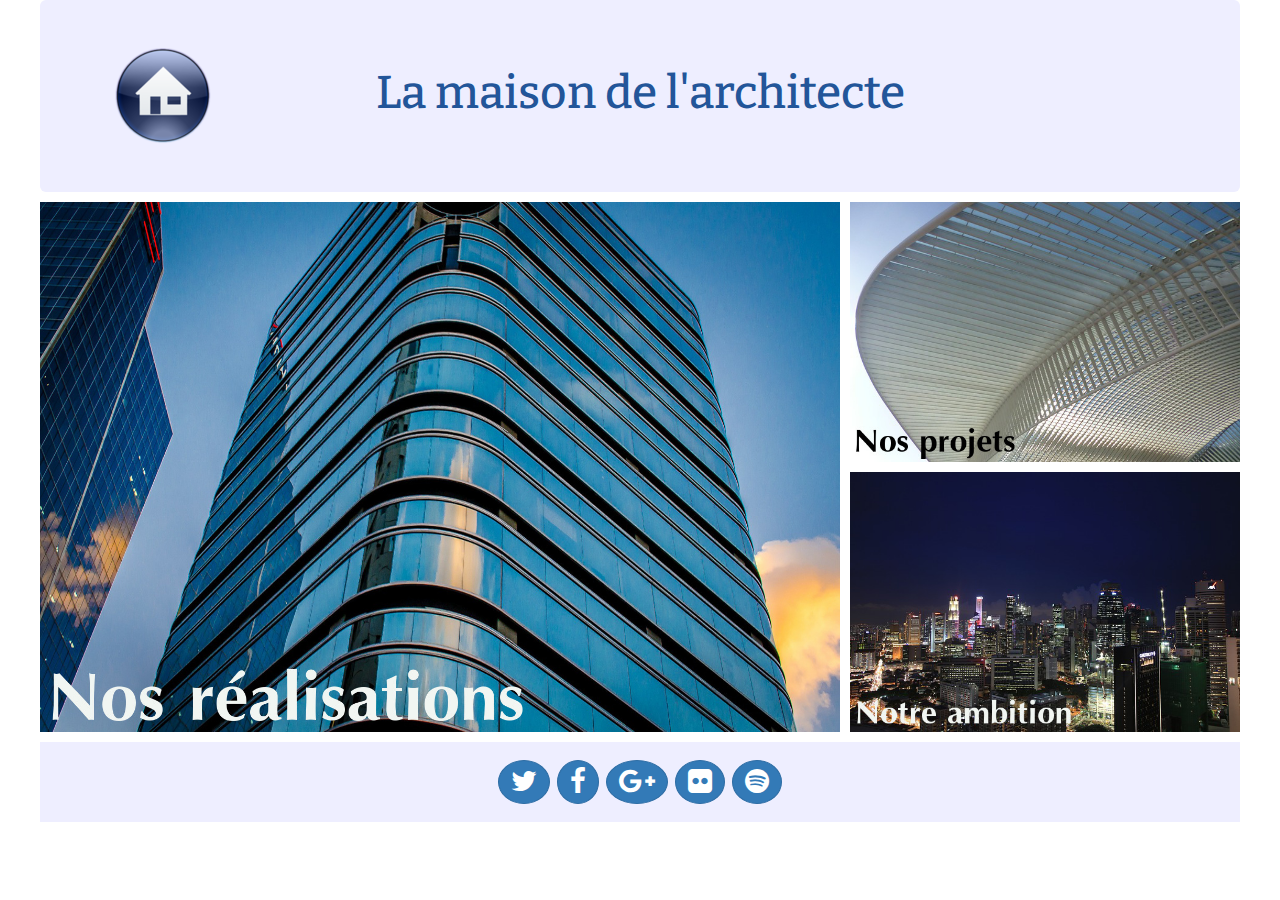
<file: bootstrap-part_2/index.html>
<!DOCTYPE html>
<html>

<head>

    <meta charset="utf-8">
    <meta http-equiv="X-UA-Compatible" content="IE=edge">
    <meta name="viewport" content="width=device-width, initial-scale=1">
    <title>La maison de l'architecte</title>
    <meta name="description" content="Le site de la maison de l'architecture">

    <link href="https://maxcdn.bootstrapcdn.com/bootstrap/3.3.4/css/bootstrap.min.css" rel="stylesheet">
    <link href="https://maxcdn.bootstrapcdn.com/font-awesome/4.3.0/css/font-awesome.min.css" rel="stylesheet">
    <link href='http://fonts.googleapis.com/css?family=Bitter' rel='stylesheet' type='text/css'>

    <!-- HTML5 Shim and Respond.js IE8 support of HTML5 elements and media queries -->
    <!-- WARNING: Respond.js doesn't work if you view the page via file:// -->
    <!--[if lt IE 9]>
      <script src="https://oss.maxcdn.com/html5shiv/3.7.2/html5shiv.min.js"></script>
      <script src="https://oss.maxcdn.com/respond/1.4.2/respond.min.js"></script>
    <![endif]-->

    <style type="text/css">
        /* Styles de base */
        
        body {
            font-family: 'Bitter', serif;
            color: #259;
        }
        
        nav img {
            width: 100%;
        }
        /*ajouts*/
        
        .container {
            margin: 0 auto;
            padding: 0;
        }
        
        .jumbotron {
            background-color: #eef;
            vertical-align: center;
            margin-bottom: 10px;
        }
        
        .jumbotron h1 {
            font-size: 46px;
        }
        
        .btn-sg {
            margin: 2px;
            border-radius: 50%;
        }
        
        footer {
            line-height: 80px;
            background-color: #eef;
        }
        /* Styles pour les smartphones */
        
        @media (max-width: 767px) {
            #left,
            #side1,
            #side2 {
                padding: 10px 10px 0 10px;
            }
            .jumbotron h1 {
                font-size: 15px;
            }
        }
        /* Styles pour les tablettes */
        
        @media (min-width: 768px) {
            #left {
                padding: 0;
            }
            #side1 {
                padding: 10px 5px 0 0;
            }
            #side2 {
                padding: 10px 0 0 5px;
            }
        }
        /* Styles pour les écrans moyens et grands */
        
        @media (min-width: 992px) {
            #side1,
            #side2 {
                padding: 0 0 10px 10px;
            }
        }
    </style>

</head>

<body>

    <div class="container">

        <!--puisque le corps est un nav dans le fichier zip joint à l'exercice, je n'y touche pour jouer selon les règles du jeux-->

        <header class="row jumbotron">
            <div class="col-sm-3 col-md-2">
                <a href="#"><img src="assets/img/maison.png" alt="logo" class="hidden-xs"></a>
            </div>
            <div class="col-sm-6 col-md-8 text-center">
                <h1>La maison de l'architecte</h1>
        </header>


        <!--puisque le corps est un nav dans le fichier zip joint à l'exercice, je n'y touche pour jouer selon les règles du jeux-->
        <nav class="row">
            <div id="left" class="col-lg-8">
                <a href="#"><img src="assets/img/city1.jpg" alt="Nos réalisations"></a>
            </div>

            <!--ajout d'un div right qui basculera sous div left pour tablettes et smartphones-->
            <div id="right" class="col-lg-4">
                <!--on regroupe side1 et side2 dans un div sachant que quelque soit la taille de l'écran side1 et side2 occuperont tout l'espace de ce div-->
                <div class="row">
                    <div id="side1" class="col-lg-12">
                        <a href="#"><img src="assets/img/side1.jpg" alt="Nos projets"></a>
                    </div>
                    <div id="side2" class="col-lg-12">
                        <a href="#"><img src="assets/img/side2.jpg" alt="Notre ambition"></a>
                    </div>
                </div>
                <!--fermeture des 2 div qu'on a rajoutés-->
        </nav>


        <footer class="row text-center">
            <a class="btn btn-primary btn-sg" href="#"><i class="fa fa-twitter fa-2x"></i></a>
            <a class="btn btn-primary btn-sg" href="#"><i class="fa fa-facebook fa-2x"></i></a>
            <a class="btn btn-primary btn-sg" href="#"><i class="fa fa-google-plus fa-2x"></i></a>
            <a class="btn btn-primary btn-sg" href="#"><i class="fa fa-flickr fa-2x"></i></a>
            <a class="btn btn-primary btn-sg" href="#"><i class="fa fa-spotify fa-2x"></i></a>

        </footer>
        </div>

</body>

</html>
</file>
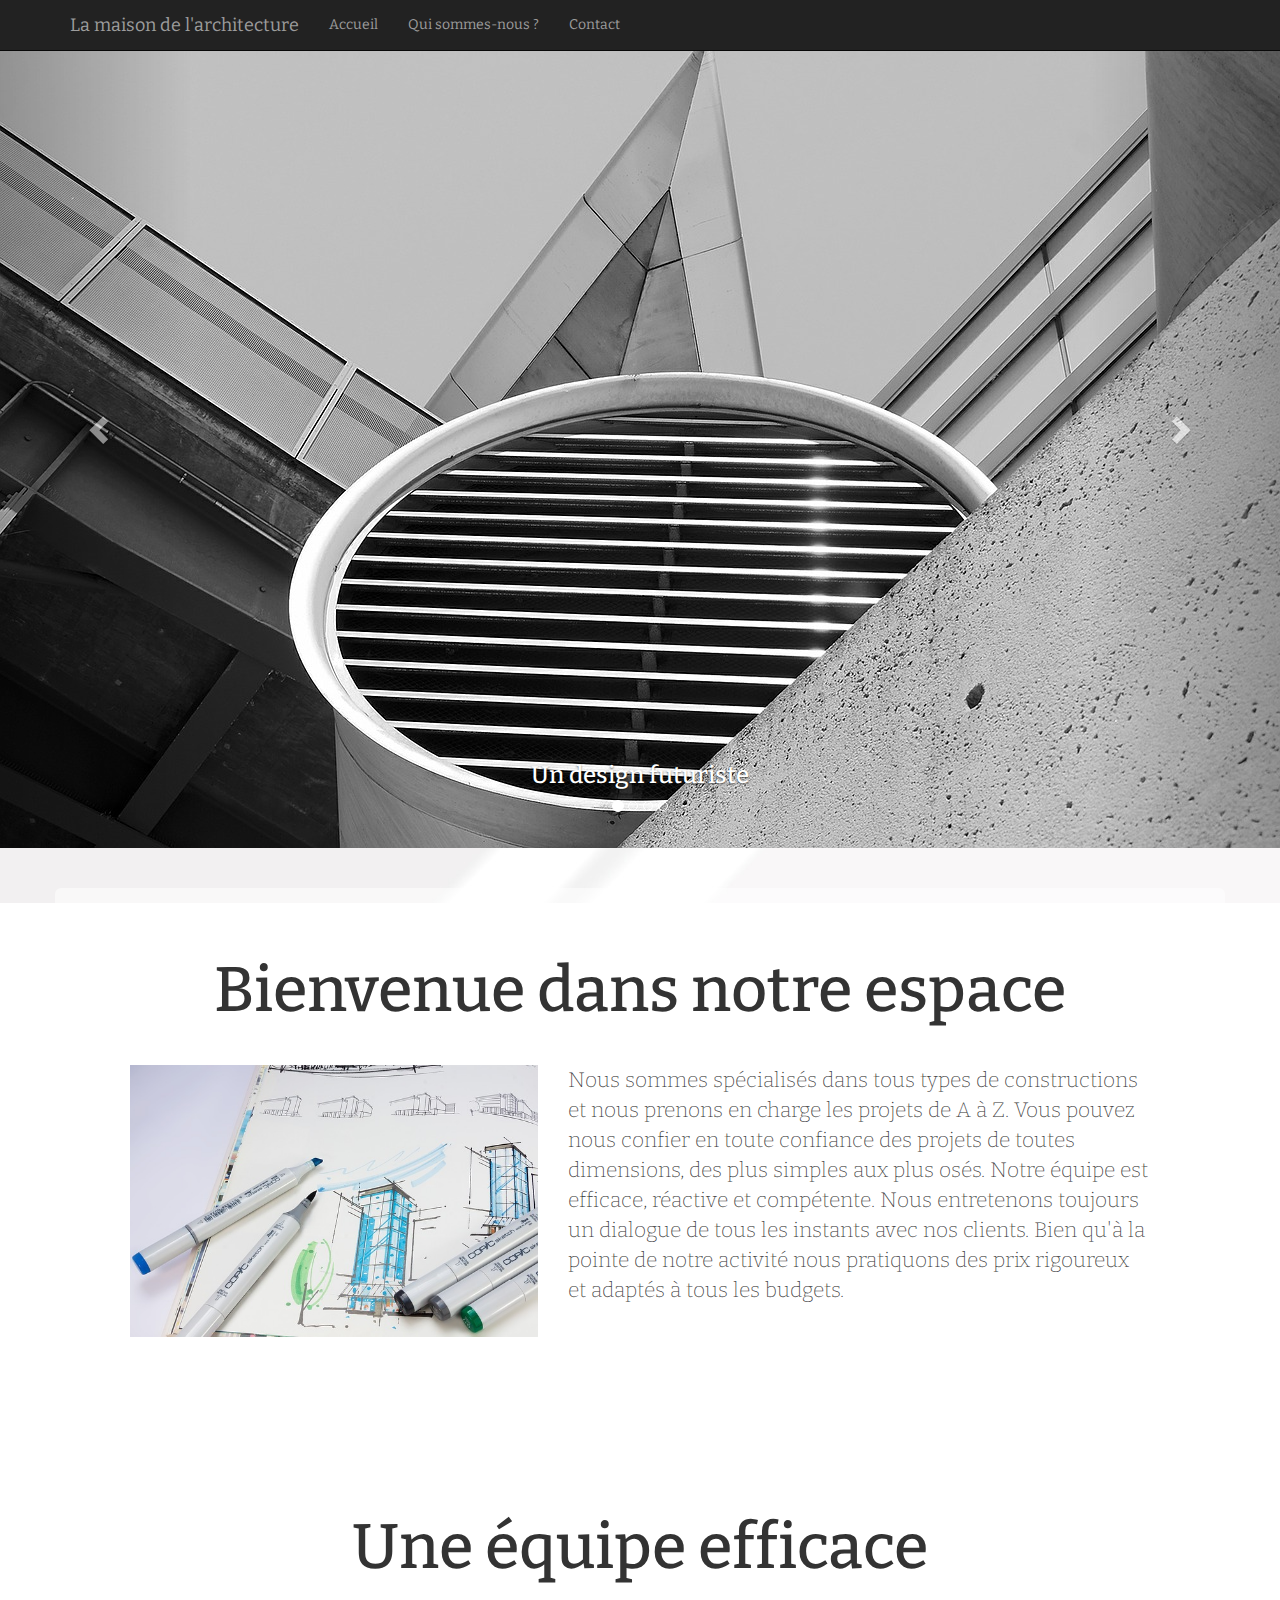
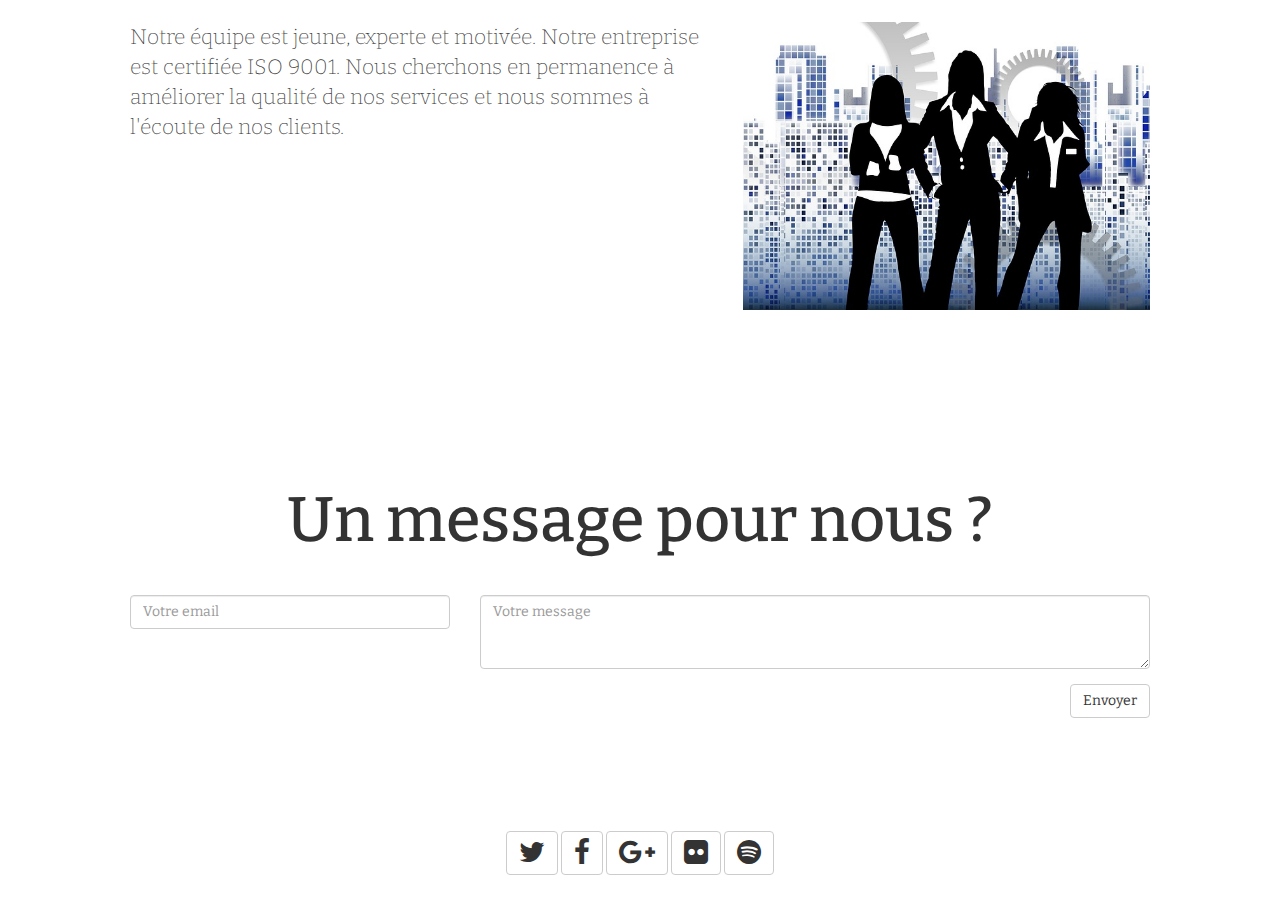
<file: bootstrap-part_3/index.html>
<!DOCTYPE html>
<html>

<head>

    <meta charset="utf-8">
    <meta http-equiv="X-UA-Compatible" content="IE=edge">
    <meta name="viewport" content="width=device-width, initial-scale=1">
    <title>La maison de l'architecte</title>
    <meta name="description" content="Le site de la maison de l'architecture">

    <link href="https://maxcdn.bootstrapcdn.com/bootstrap/3.3.4/css/bootstrap.min.css" rel="stylesheet">
    <link href="https://maxcdn.bootstrapcdn.com/font-awesome/4.3.0/css/font-awesome.min.css" rel="stylesheet">
    <link href='http://fonts.googleapis.com/css?family=Bitter' rel='stylesheet' type='text/css'>

    <!-- HTML5 Shim and Respond.js IE8 support of HTML5 elements and media queries -->
    <!-- WARNING: Respond.js doesn't work if you view the page via file:// -->
    <!--[if lt IE 9]>
      <script src="https://oss.maxcdn.com/html5shiv/3.7.2/html5shiv.min.js"></script>
      <script src="https://oss.maxcdn.com/respond/1.4.2/respond.min.js"></script>
    <![endif]-->

    <style type="text/css">
        /* Styles de base */
        
        body {
            font-family: 'Bitter', serif;
            background-color: #eef;
            color: #333;
            background: url('assets/img/fond.jpg') no-repeat center center fixed;
            -webkit-background-size: cover;
            -moz-background-size: cover;
            background-size: cover;
            -o-background-size: cover;
            position: relative;
        }
        /* Titres */
        
        h1 {
            margin-bottom: 40px;
        }
        /* Images */
        
        img {
            width: 100%;
        }
        /* Jumbotron */
        
        .jumbotron {
            margin-top: 40px;
            background: rgba(255, 255, 255, 0.5);
        }
        
        .jumbotron img {
            padding-bottom: 20px;
        }
        /* Footer */
        
        footer.row {
            margin: 20px 0 40px 0;
        }
    </style>

</head>

<body id="page-top" data-spy="scroll" data-target=".navbar">

    <header>

        <!-- Navigation
      ================================================== -->
        <div class="navbar navbar-inverse navbar-fixed-top" role="navigation">
            <div class="container">
                <div class="navbar-header">
                    <button type="button" class="navbar-toggle" data-toggle="collapse" data-target=".navbar-collapse">
            <span class="icon-bar"></span>
            <span class="icon-bar"></span>
            <span class="icon-bar"></span>
          </button>
                    <a class="navbar-brand" href="#page-top">La maison de l'architecture</a>
                </div>
                <div class="collapse navbar-collapse">
                    <ul class="nav navbar-nav">
                        <li class="hidden">
                            <a href="#page-top"></a>
                        </li>
                        <li><a href="#accueil">Accueil</a></li>
                        <li><a href="#qui">Qui sommes-nous ?</a></li>
                        <li><a href="#contact">Contact</a></li>
                    </ul>
                </div>
            </div>
        </div>

    </header>

    <!-- Caroussel
    ================================================== -->
    <div id="monCarousel" class="carousel slide" data-ride="carousel">
        <!-- Indicateurs -->
        <ol class="carousel-indicators">
            <li data-target="#monCarousel" data-slide-to="0" class="active"></li>
            <li data-target="#monCarousel" data-slide-to="1"></li>
            <li data-target="#monCarousel" data-slide-to="2"></li>
            <li data-target="#monCarousel" data-slide-to="3"></li>
        </ol>
        <!-- Diapositives -->
        <div class="carousel-inner">
            <div class="item active">
                <img src="assets/img/archi1.jpg" alt="Architecture">
                <div class="carousel-caption">
                    <h3>Un design futuriste</h3>
                </div>
            </div>
            <div class="item">
                <img src="assets/img/archi2.jpg" alt="Architecture">
                <div class="carousel-caption">
                    <h3>Des formes sublimes</h3>
                </div>
            </div>
            <div class="item">
                <img src="assets/img/archi3.jpg" alt="Architecture">
                <div class="carousel-caption">
                    <h3>Un élan vers le futur</h3>
                </div>
            </div>
            <div class="item">
                <img src="assets/img/archi4.jpg" alt="Architecture">
                <div class="carousel-caption">
                    <h3>Une intégration aérienne</h3>
                </div>
            </div>
        </div>
        <!-- Contrôles -->
        <a class="left carousel-control" href="#monCarousel" data-slide="prev">
            <span class="glyphicon glyphicon-chevron-left"></span>
        </a>
        <a class="right carousel-control" href="#monCarousel" data-slide="next">
            <span class="glyphicon glyphicon-chevron-right"></span>
        </a>
    </div>

    <!-- Corps de page
    ================================================== -->
    <div class="container">

        <div class="jumbotron row" id="accueil">
            <h1 class="text-center">Bienvenue dans notre espace</h1>
            <img class="col-sm-12 col-md-5" src="assets/img/accueil.jpg" alt="Accueil">
            <p class="col-sm-12 col-md-7">Nous sommes spécialisés dans tous types de constructions et nous prenons en charge les projets de A à Z. Vous pouvez nous confier en toute confiance des projets de toutes dimensions, des plus simples aux plus osés. Notre équipe est efficace,
                réactive et compétente. Nous entretenons toujours un dialogue de tous les instants avec nos clients. Bien qu'à la pointe de notre activité nous pratiquons des prix rigoureux et adaptés à tous les budgets.</p>
        </div>

        <div class="jumbotron row" id="qui">
            <h1 class="text-center">Une équipe efficace</h1>
            <img class="col-sm-12 col-md-5 col-md-push-7" src="assets/img/equipe.jpg" alt="Equipe">
            <p class="col-sm-12 col-md-7 col-md-pull-5">Notre équipe est jeune, experte et motivée. Notre entreprise est certifiée ISO 9001. Nous cherchons en permanence à améliorer la qualité de nos services et nous sommes à l'écoute de nos clients.</p>
        </div>

        <div class="jumbotron" id="contact">
            <h1 class="text-center">Un message pour nous ?</h1>
            <form class="row">
                <div class="form-group col-lg-4">
                    <input type="email" class="form-control" placeholder="Votre email">
                </div>
                <div class="form-group col-lg-8">
                    <textarea class="form-control" rows="3" placeholder="Votre message"></textarea>
                </div>
                <div class="form-group col-lg-12">
                    <button type="submit" class="btn btn-default pull-right">Envoyer</button>
                </div>
            </form>
        </div>

    </div>

    <!-- Pied de page
    ================================================== -->
    <footer class="row text-center">
        <a class="btn btn-default" href="#"><i class="fa fa-twitter fa-2x"></i></a>
        <a class="btn btn-default" href="#"><i class="fa fa-facebook fa-2x"></i></a>
        <a class="btn btn-default" href="#"><i class="fa fa-google-plus fa-2x"></i></a>
        <a class="btn btn-default" href="#"><i class="fa fa-flickr fa-2x"></i></a>
        <a class="btn btn-default" href="#"><i class="fa fa-spotify fa-2x"></i></a>
    </footer>

    <!-- jQuery -->
    <script src="https://ajax.googleapis.com/ajax/libs/jquery/2.1.1/jquery.min.js"></script>
    <!-- Javascript de Bootstrap -->
    <script src="https://maxcdn.bootstrapcdn.com/bootstrap/3.3.4/js/bootstrap.min.js"></script>

    <script>
        // Scrollspy fluide
        $(function() {
            $('header a').on('click', function(e) {
                e.preventDefault();
                var hash = this.hash;
                $('html, body').animate({
                    scrollTop: $(this.hash).offset().top
                }, 1000, function() {
                    window.location.hash = hash;
                });
            });
        });
    </script>

</body>

</html>
</file>
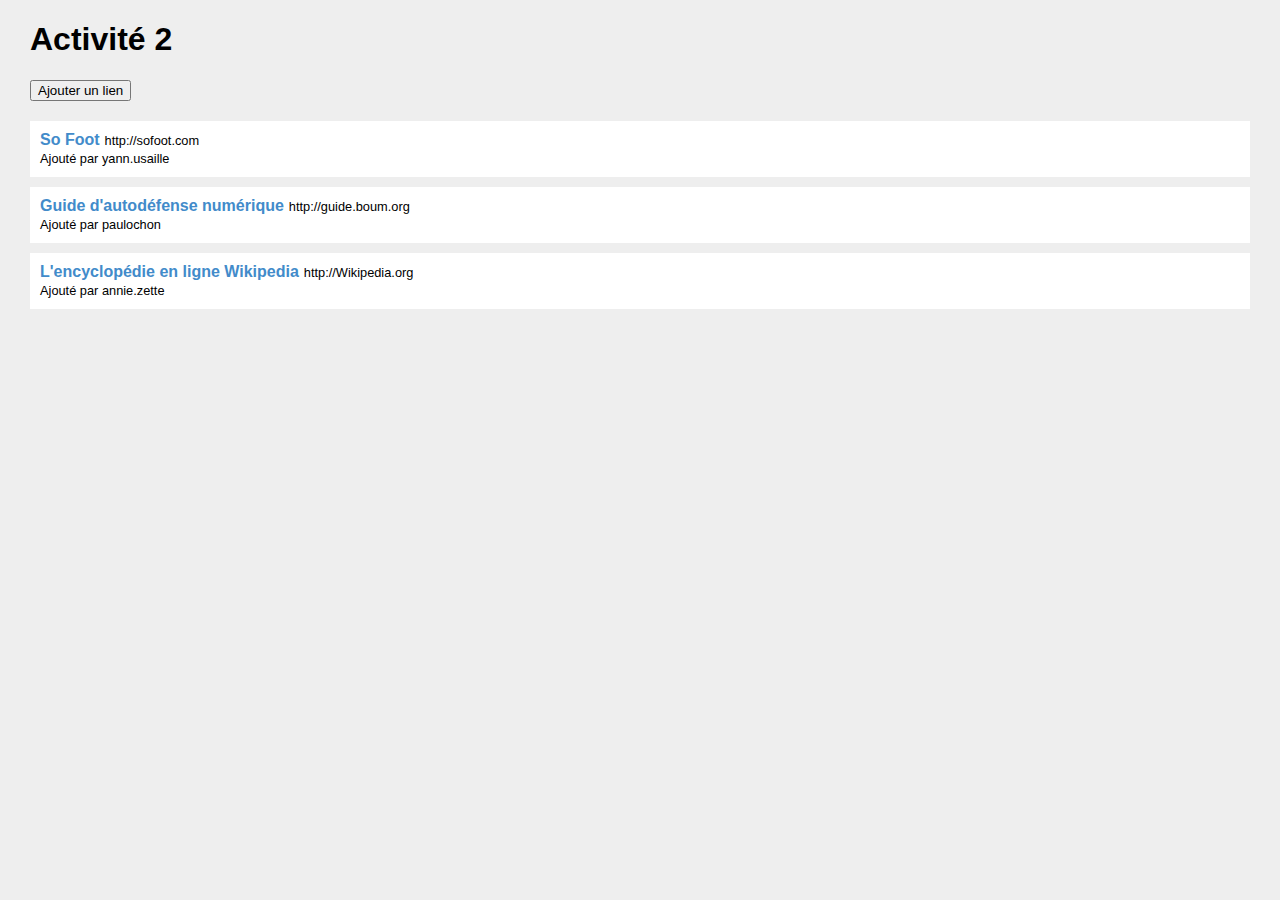
<file: javascript_dynpages_activite_2/html/liensweb.html>
<!doctype html>
<html>

<head>
    <meta charset="utf-8">
    <link rel="stylesheet" href="../css/liensweb.css">
    <title>Activité 2</title>
</head>

<body>
    <h1>Activité 2</h1>

    <p id="messageAjout">Le lien "<span id="titre"></span>" a bien été créé</p>

    <button id="ajoutForm">Ajouter un lien</button>

    <!-- Les nouveaux éléments sont ajoutés dans cette balise -->
    <div id="contenu">
    </div>

    <script src="../js/liensweb.js"></script>
</body>

</html>
</file>
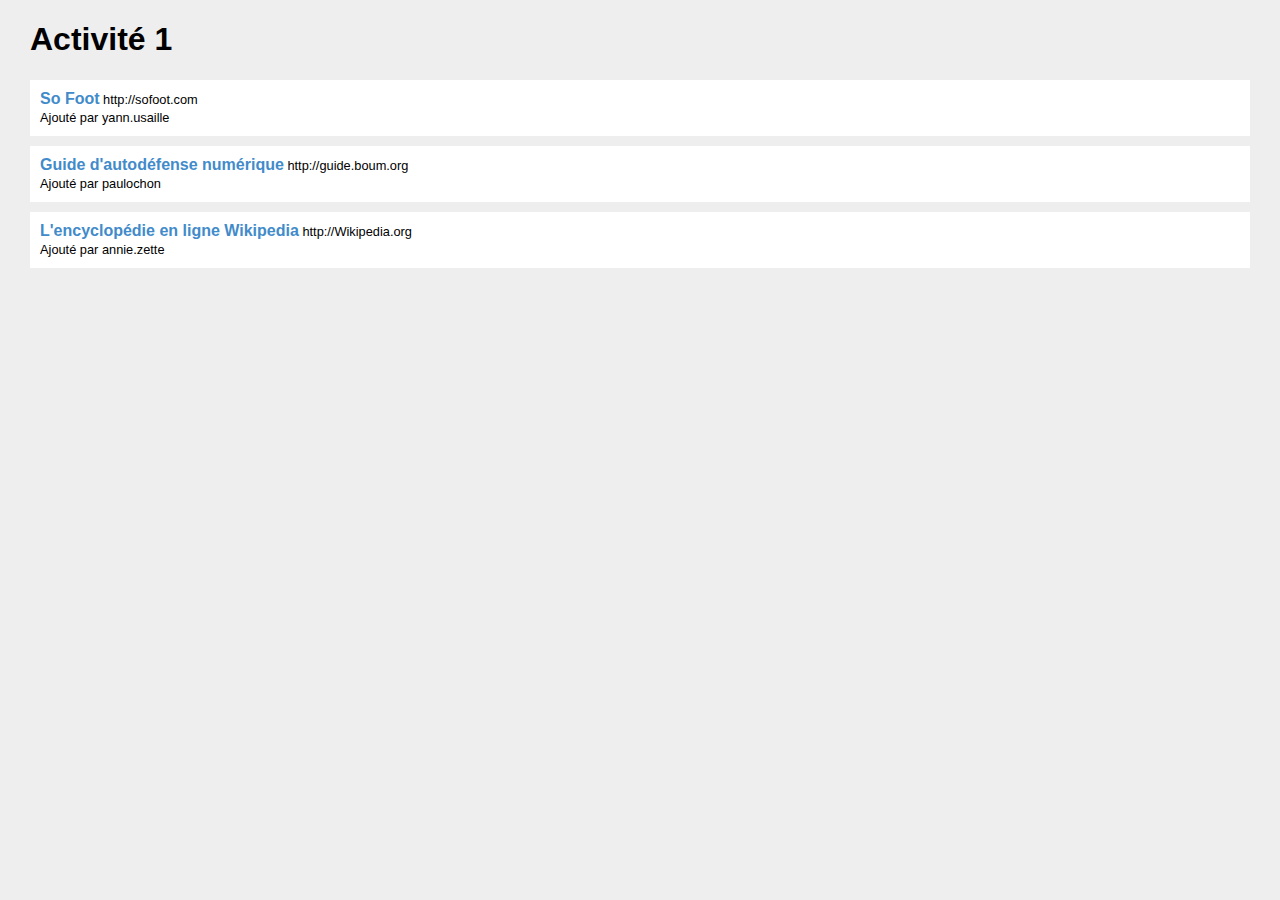
<file: javascript_dynpages_activite_1/activite_1/html/liensweb.html>
<!doctype html>
<html>

<head>
    <meta charset="utf-8">
    <link rel="stylesheet" href="../css/liensweb.css">
    <title>Activité 1</title>
</head>

<body>
    <h1>Activité 1</h1>

    <!-- Les nouveaux éléments sont ajoutés dans cette balise -->
    <div id="contenu">
    </div>

    <script src="../js/liensweb.js"></script>
</body>

</html>
</file>
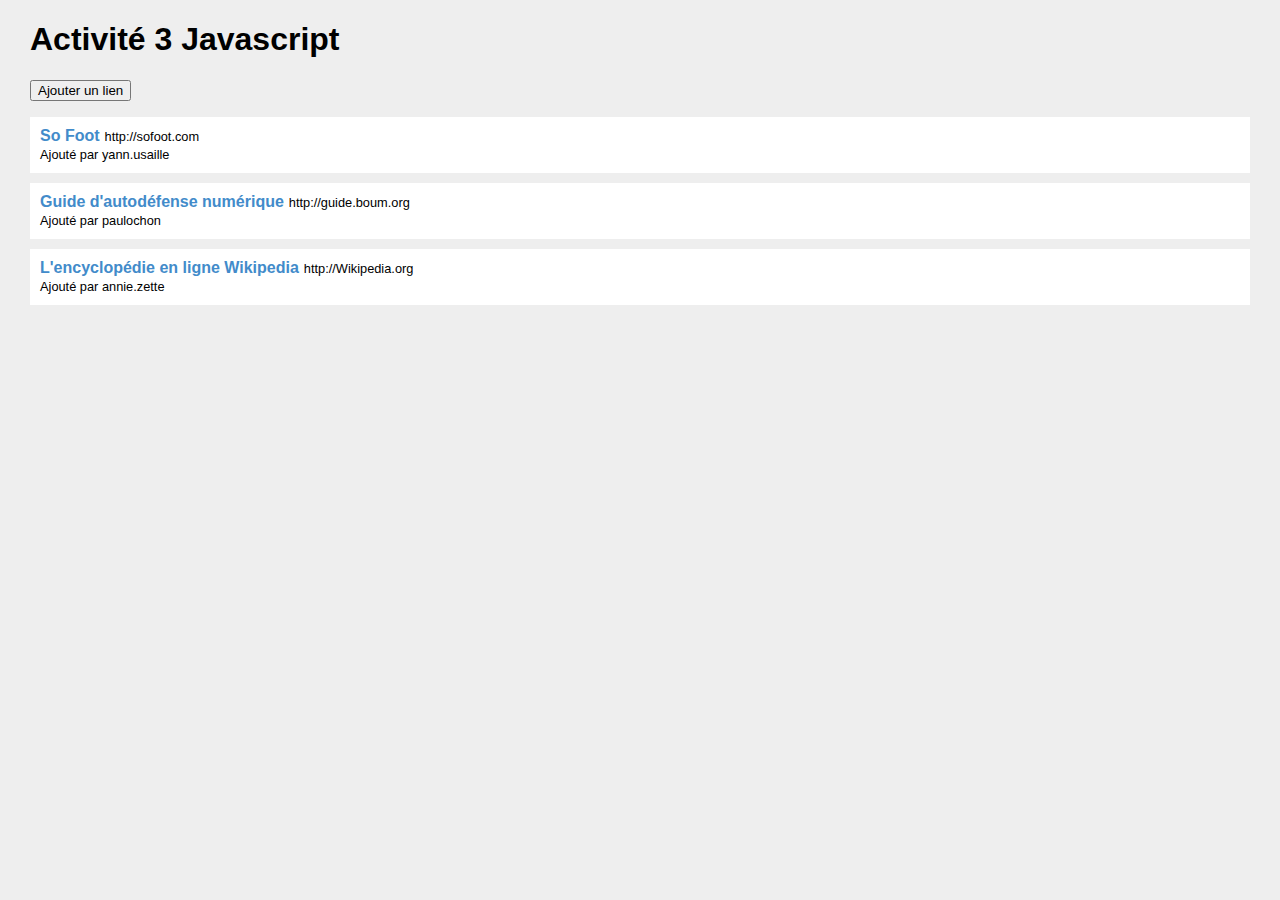
<file: javascript_dynpages_activite_3/javascript-dynpages-activite3/html/liensweb.html>
<!doctype html>
<html>

<head>
    <meta charset="utf-8">
    <link rel="stylesheet" href="../css/liensweb.css">
    <title>Activité 3 Javascript</title>
</head>

<body>
    <h1>Activité 3 Javascript</h1>

    <p>
        <button id="ajoutLien">Ajouter un lien</button>
    </p>
    
    <!-- Les nouveaux éléments sont ajoutés dans cette balise -->
    <div id="contenu">
    </div>

    <script src="../js/liensweb.js"></script>

</body>

</html>
</file>
<file: javascript_dynpages_activite_2/css/liensweb.css>
body {
    font-family: "Helvetica Neue", Helvetica, Arial, sans-serif;
    background-color: #eee;
    margin-left: 30px;
    margin-right: 30px;
}

span {
    font-weight: normal;
    font-size: 80%;
}

.lien {
    background: white;
    padding: 10px;
    margin-bottom: 10px;
}

button{
    margin-bottom: 20px;
}

#titre{
    font-size: inherit;
}

#messageAjout{
    display: none;
    color : #428bca;
    background-color: rgba(66, 189, 222, 0.3) ;
    padding : 20px;
}

input{
    margin : 5px
}

form{
    margin-bottom: 20px;
}
</file>
<file: javascript_dynpages_activite_1/activite_1/css/liensweb.css>
body {
    font-family: "Helvetica Neue", Helvetica, Arial, sans-serif;
    background-color: #eee;
    margin-left: 30px;
    margin-right: 30px;
}

span {
    font-weight: normal;
    font-size: 80%;
}

.lien {
    background: white;
    padding: 10px;
    margin-bottom: 10px;
}
</file>
<file: javascript_dynpages_activite_3/javascript-dynpages-activite3/css/liensweb.css>
body {
    font-family: "Helvetica Neue", Helvetica, Arial, sans-serif;
    background-color: #eee;
    margin-left: 30px;
    margin-right: 30px;
}

span {
    font-weight: normal;
    font-size: 80%;
}

input {
    margin-right: 10px;
}

.lien {
    background: white;
    padding: 10px;
    margin-bottom: 10px;
}

.info {
    color: #31708f;
    background-color: #d9edf7;
    border-color: #bce8f1;
    padding: 15px;
    margin-bottom: 20px;
    border: 1px solid transparent;
    border-radius: 4px;
}
</file>
